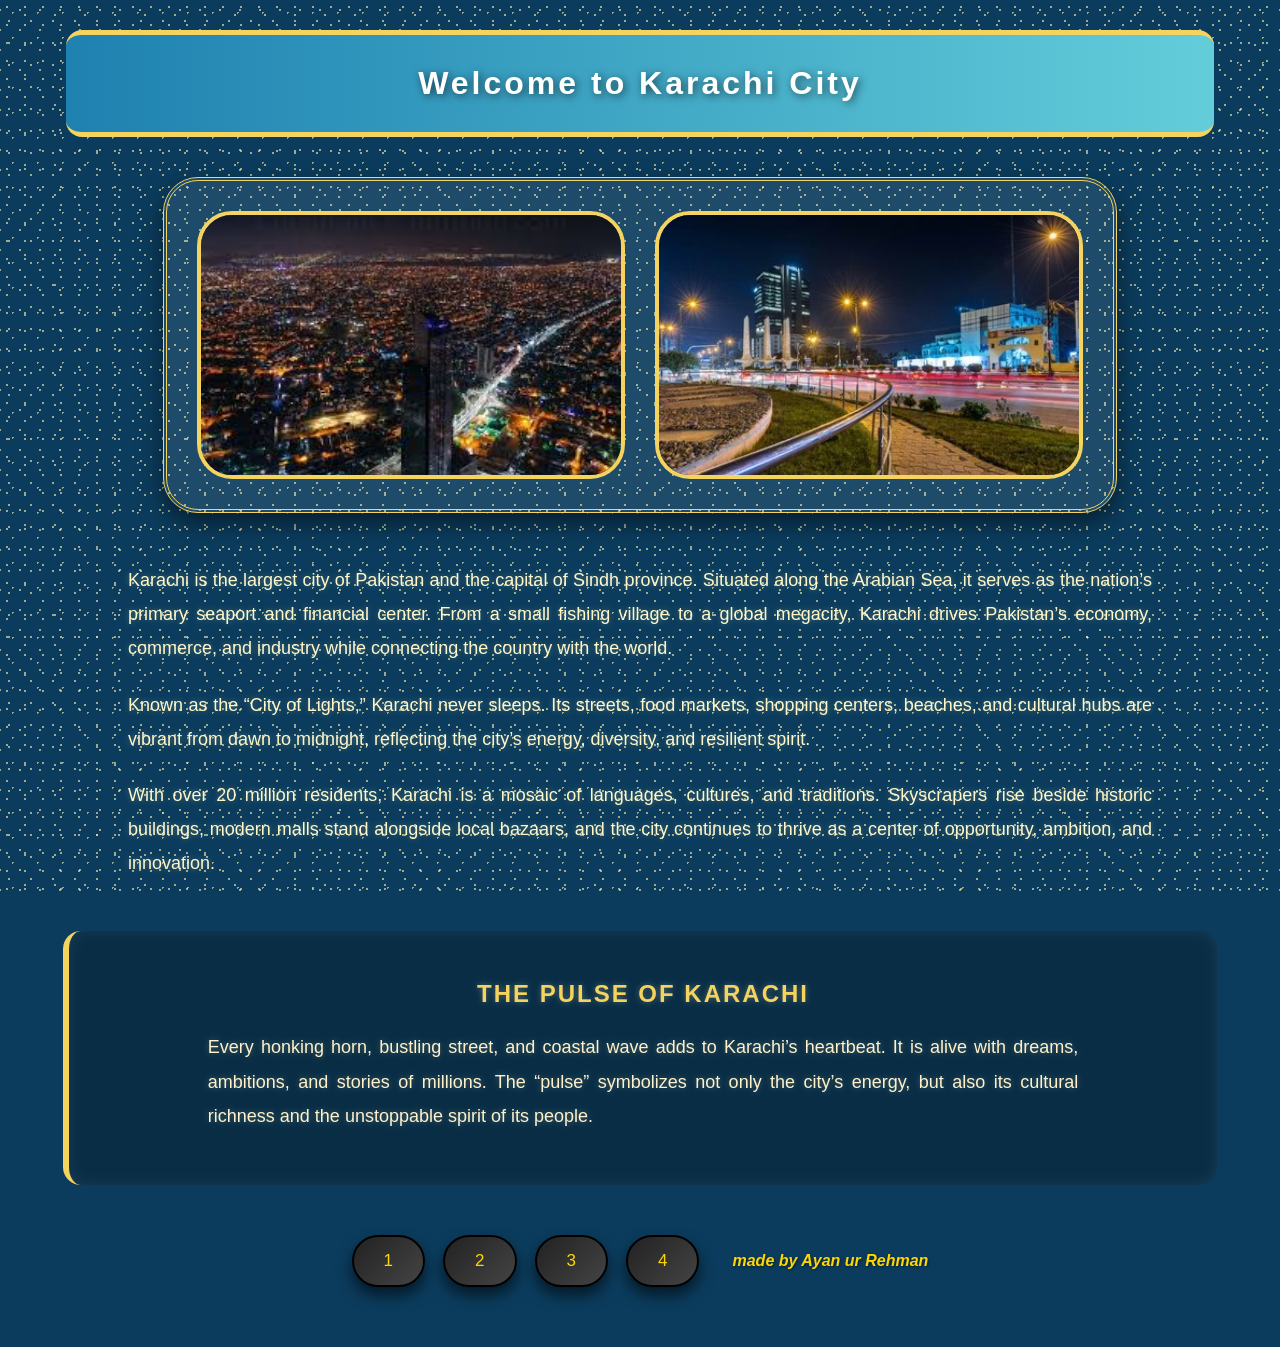
<file: index.html>
<!DOCTYPE html>
<html>
<head>
    <title>Karachi City - Page 1</title>

    <style>
        /* ===== BODY ===== */
        body {
            margin: 0;
            font-family: Arial, sans-serif;
            background-color: #0b3c5d;
            color: white;
            text-align: center;
            position: relative;
            overflow-x: hidden;
        }

        /* ===== STARS CONTAINER ===== */
        .stars {
            position: fixed;
            top: 0;
            left: 0;
            width: 100%;
            height: 100%;
            background-image:
                radial-gradient(circle, rgba(255, 243, 176, 0.6) 1px, transparent 1px),
                radial-gradient(circle, rgba(255, 243, 176, 0.6) 1px, transparent 1px),
                radial-gradient(circle, rgba(255, 243, 176, 0.6) 1px, transparent 1px),
                radial-gradient(circle, rgba(255, 243, 176, 0.6) 1px, transparent 1px),
                radial-gradient(circle, rgba(255, 243, 176, 0.6) 1px, transparent 1px);
            background-size: 20px 20px, 25px 25px, 30px 30px, 18px 18px, 22px 22px;
            background-position:
                50px 100px, 200px 300px, 400px 150px, 700px 250px, 900px 120px;
            z-index: 0;
            pointer-events: none;
        }

        /* ===== HEADING ===== */
        h1 {
            background: linear-gradient(to right, #1e81b0, #63cdda);
            padding: 30px;
            margin: 30px auto 40px auto;
            border-top: 5px solid #f4d35e;
            border-bottom: 5px solid #f4d35e;
            border-radius: 16px;
            letter-spacing: 3px;
            text-shadow: 2px 2px 8px rgba(0,0,0,0.6);
            width: 85%;
            position: relative;
            z-index: 1; /* above stars */
        }

        /* ===== IMAGE FRAME ===== */
        .image-frame {
            margin: 40px auto 50px auto;
            padding: 30px;
            background: rgba(255, 255, 255, 0.08);
            border: 4px double #f4d35e;
            border-radius: 35px;
            width: fit-content;
            box-shadow: 0 10px 25px rgba(0,0,0,0.5);
            position: relative;
            z-index: 1; /* above stars */
        }

        .image-box {
            display: flex;
            justify-content: center;
            gap: 30px;
        }

        .image-box img {
            width: 420px;
            height: 260px;
            object-fit: cover;
            border-radius: 35px;
            border: 4px solid #f4d35e;
            transition: 0.4s ease;
        }

        .image-box img:hover {
            transform: scale(1.08) rotate(-1deg);
            box-shadow: 0 12px 25px rgba(0,0,0,0.6);
        }

        /* ===== PARAGRAPHS ===== */
        p {
            width: 80%;
            margin: 22px auto;
            font-size: 18px;
            line-height: 1.9;
            color: #fff7cc;
            text-align: justify;
            position: relative;
            z-index: 1; /* above stars */
        }

        /* ===== CITY PULSE SECTION ===== */
        .city-pulse {
            width: 85%;
            margin: 50px auto;
            padding: 30px;
            background: rgba(0, 0, 0, 0.25);
            border-left: 6px solid #f4d35e;
            border-radius: 18px;
            box-shadow: inset 0 0 15px rgba(255,255,255,0.08);
            position: relative;
            z-index: 1; /* above stars */
        }

        .city-pulse h2 {
            color: #f4d35e;
            letter-spacing: 2px;
            margin-bottom: 15px;
        }

        .city-pulse p {
            color: #fff1cc;
        }

        /* ===== BUTTONS ===== */
        .buttons {
            margin: 45px 0 60px 0;
            display: flex;
            justify-content: center;
            align-items: center;
            gap: 18px;
            flex-wrap: wrap;
            position: relative;
            z-index: 1; /* above stars */
        }

        .buttons button {
            background: linear-gradient(135deg, #222, #444);
            color: #ffd700;
            border: 2px solid #000;
            padding: 14px 30px;
            font-size: 17px;
            border-radius: 30px;
            cursor: pointer;
            box-shadow: 0 8px 15px rgba(0,0,0,0.6);
            transition: 0.35s ease;
        }

        .buttons button:hover {
            background: linear-gradient(135deg, #555, #777);
            transform: translateY(-4px) scale(1.05);
            box-shadow: 0 12px 20px rgba(0,0,0,0.8);
            border-color: #ffd700;
            color: #0b3c5d;
        }

        .made-by {
            font-style: italic;
            font-weight: bold;
            color: #ffd700;
            margin-left: 15px;
            font-size: 16px;
            text-shadow: 1px 1px 3px rgba(0,0,0,0.5);
        }

        /* ===== EXTRA TEXT GLOW ===== */
        p, .city-pulse {
            text-shadow: 0 0 6px rgba(255,255,200,0.3);
        }
    </style>
</head>

<body>

<!-- ===== STARS BACKGROUND ===== -->
<div class="stars"></div>

<h1>Welcome to Karachi City</h1>

<!-- ===== IMAGE SECTION ===== -->
<div class="image-frame">
    <div class="image-box">
        <img src="1.jpg" alt="Karachi City">
        <img src="11.jpg" alt="Karachi City">
    </div>
</div>

<!-- ===== MAIN CONTENT ===== -->
<p>
Karachi is the largest city of Pakistan and the capital of Sindh province. Situated
along the Arabian Sea, it serves as the nation’s primary seaport and financial
center. From a small fishing village to a global megacity, Karachi drives Pakistan’s
economy, commerce, and industry while connecting the country with the world.
</p>

<p>
Known as the “City of Lights,” Karachi never sleeps. Its streets, food markets,
shopping centers, beaches, and cultural hubs are vibrant from dawn to midnight,
reflecting the city’s energy, diversity, and resilient spirit.
</p>

<p>
With over 20 million residents, Karachi is a mosaic of languages, cultures, and
traditions. Skyscrapers rise beside historic buildings, modern malls stand
alongside local bazaars, and the city continues to thrive as a center of
opportunity, ambition, and innovation.
</p>

<!-- ===== UNIQUE SECTION: CITY PULSE ===== -->
<div class="city-pulse">
    <h2>THE PULSE OF KARACHI</h2>
    <p>
Every honking horn, bustling street, and coastal wave adds to Karachi’s
heartbeat. It is alive with dreams, ambitions, and stories of millions. The
“pulse” symbolizes not only the city’s energy, but also its cultural richness
and the unstoppable spirit of its people.
    </p>
</div>

<!-- ===== BUTTONS ===== -->
<div class="buttons">
    <a href="index.html"><button>1</button></a>
    <a href="page2.html"><button>2</button></a>
    <a href="page3.html"><button>3</button></a>
    <a href="page4.html"><button>4</button></a>
    <span class="made-by">made by Ayan ur Rehman</span>
</div>

</body>
</html>
</file>
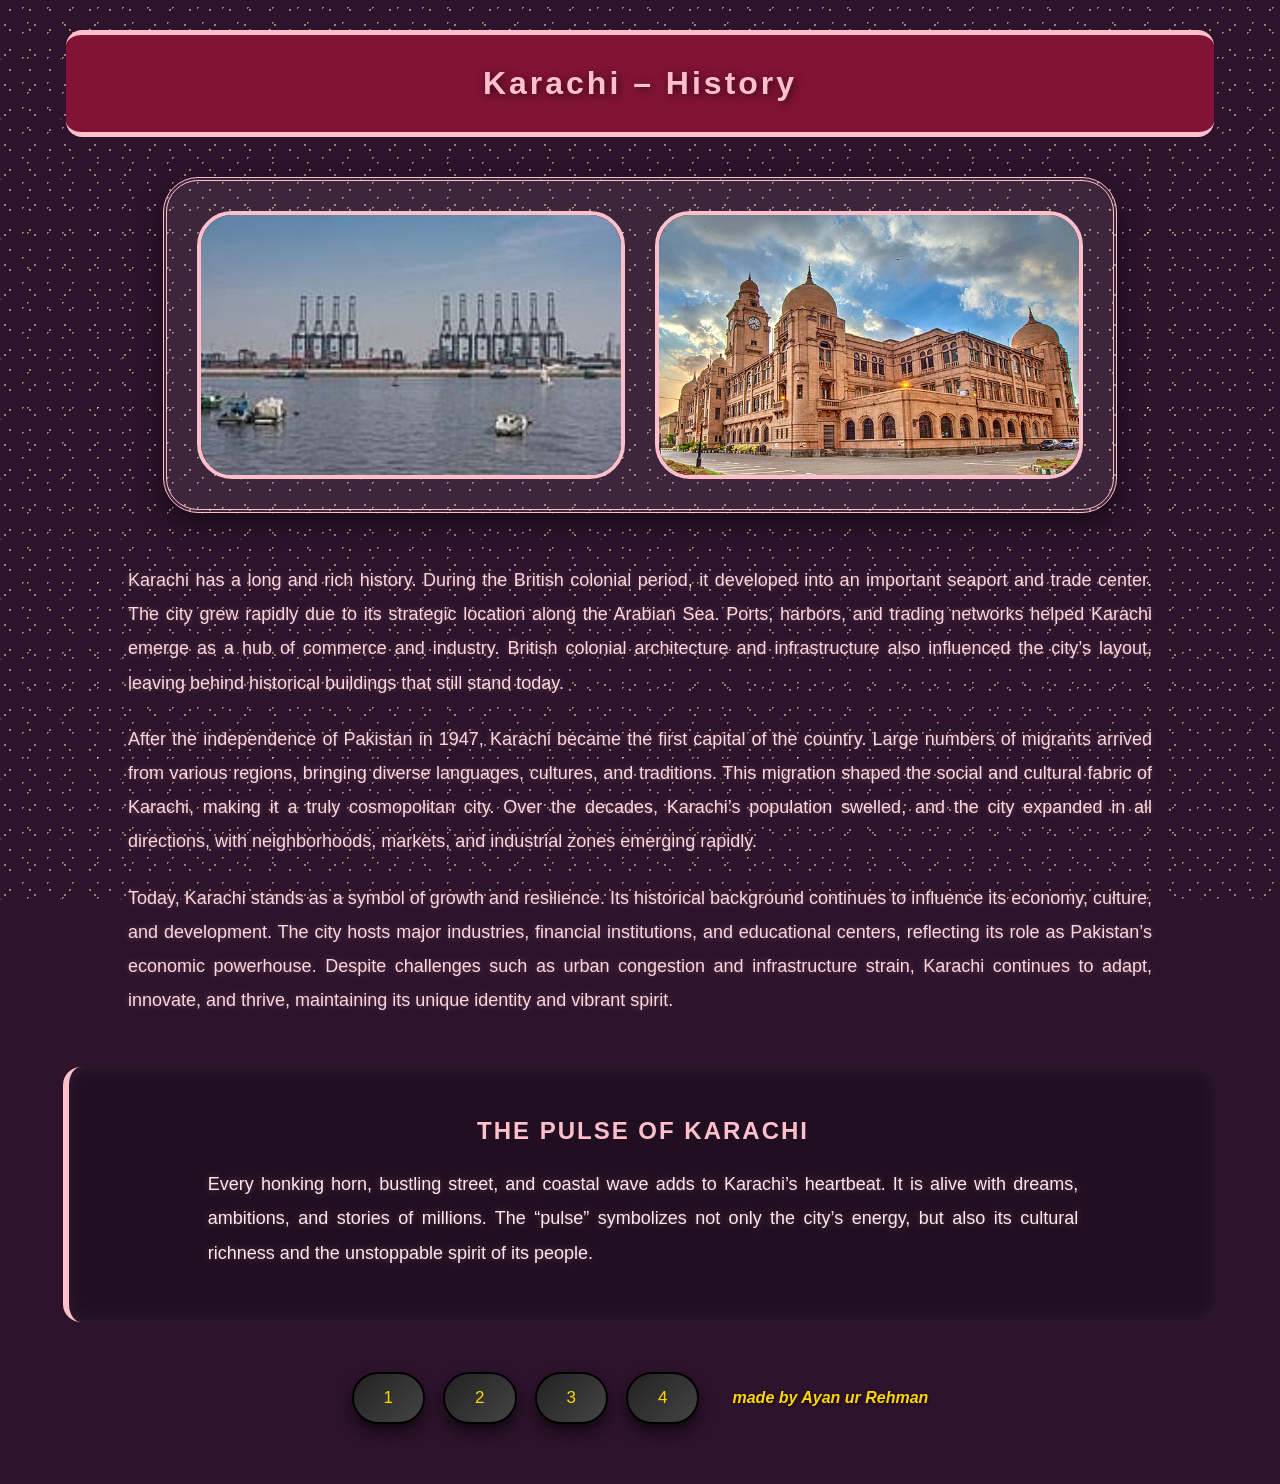
<file: page2.html>
<!DOCTYPE html>
<html>
<head>
    <title>Karachi City - Page 2</title>
    <style>
        /* ===== BODY ===== */
        body {
            margin: 0;
            font-family: Arial, sans-serif;
            background-color: #2d132c; /* dark purple */
            color: #ffc0cb;
            text-align: center;
            position: relative;
            overflow-x: hidden;
        }

        /* ===== STARS + TRIANGLES BACKGROUND ===== */
        .shapes {
            position: fixed;
            top: 0;
            left: 0;
            width: 100%;
            height: 100%;
            z-index: 0;
            pointer-events: none;
            background-image:
                radial-gradient(circle, rgba(255, 243, 176, 0.5) 1px, transparent 1px),
                radial-gradient(circle, rgba(255, 243, 176, 0.5) 1px, transparent 1px),
                radial-gradient(circle, rgba(255, 243, 176, 0.5) 1px, transparent 1px),
                radial-gradient(circle, rgba(255, 243, 176, 0.5) 1px, transparent 1px),
                linear-gradient(45deg, rgba(255, 255, 192, 0.15) 2px, transparent 2px),
                linear-gradient(-45deg, rgba(255, 255, 192, 0.15) 2px, transparent 2px);
            background-size:
                25px 25px, 30px 30px, 35px 35px, 20px 20px,
                60px 60px, 60px 60px;
            background-position:
                60px 120px, 200px 400px, 500px 250px, 800px 180px,
                0 0, 30px 30px;
        }

        /* ===== HEADING ===== */
        h1 {
            background-color: #801336;
            padding: 30px;
            margin: 30px auto 40px auto;
            border-top: 5px solid #ffc0cb;
            border-bottom: 5px solid #ffc0cb;
            border-radius: 16px;
            letter-spacing: 3px;
            text-shadow: 2px 2px 8px rgba(0,0,0,0.6);
            width: 85%;
            position: relative;
            z-index: 1;
        }

        /* ===== IMAGE FRAME ===== */
        .image-frame {
            margin: 40px auto 50px auto;
            padding: 30px;
            background: rgba(255, 255, 255, 0.08);
            border: 4px double #ffc0cb;
            border-radius: 35px;
            width: fit-content;
            box-shadow: 0 10px 25px rgba(0,0,0,0.5);
            position: relative;
            z-index: 1;
        }

        .image-box {
            display: flex;
            justify-content: center;
            gap: 30px;
        }

        .image-box img {
            width: 420px;
            height: 260px;
            object-fit: cover;
            border-radius: 35px;
            border: 4px solid #ffc0cb;
            transition: 0.4s ease;
        }

        .image-box img:hover {
            transform: scale(1.08) rotate(-1deg);
            box-shadow: 0 12px 25px rgba(0,0,0,0.6);
        }

        /* ===== PARAGRAPHS ===== */
        p {
            width: 80%;
            margin: 22px auto;
            font-size: 18px;
            line-height: 1.9;
            text-align: justify;
            color: #ffd6e0;
            position: relative;
            z-index: 1;
            text-shadow: 0 0 6px rgba(255, 220, 200, 0.3);
        }

        /* ===== CITY PULSE ===== */
        .city-pulse {
            width: 85%;
            margin: 50px auto;
            padding: 30px;
            background: rgba(0, 0, 0, 0.25);
            border-left: 6px solid #ffc0cb;
            border-radius: 18px;
            box-shadow: inset 0 0 15px rgba(255,255,255,0.08);
            position: relative;
            z-index: 1;
        }

        .city-pulse h2 {
            color: #ffc0cb;
            letter-spacing: 2px;
            margin-bottom: 15px;
        }

        .city-pulse p {
            color: #ffe6f0;
        }

        /* ===== BUTTONS ===== */
        .buttons {
            margin: 45px 0 60px 0;
            display: flex;
            justify-content: center;
            align-items: center;
            gap: 18px;
            flex-wrap: wrap;
            position: relative;
            z-index: 1;
        }

        .buttons button {
            background: linear-gradient(135deg, #222, #444);
            color: #ffd700;
            border: 2px solid #000;
            padding: 14px 30px;
            font-size: 17px;
            border-radius: 30px;
            cursor: pointer;
            box-shadow: 0 8px 15px rgba(0,0,0,0.6);
            transition: 0.35s ease;
        }

        .buttons button:hover {
            background: linear-gradient(135deg, #555, #777);
            transform: translateY(-4px) scale(1.05);
            box-shadow: 0 12px 20px rgba(0,0,0,0.8);
            border-color: #ffd700;
            color: #2d132c;
        }

        .made-by {
            font-style: italic;
            font-weight: bold;
            color: #ffd700;
            margin-left: 15px;
            font-size: 16px;
            text-shadow: 1px 1px 3px rgba(0,0,0,0.5);
        }
    </style>
</head>

<body>

<!-- ===== STARS & TRIANGLES BACKGROUND ===== -->
<div class="shapes"></div>

<h1>Karachi – History</h1>

<!-- ===== IMAGE SECTION ===== -->
<div class="image-frame">
    <div class="image-box">
        <img src="2.jpg" alt="Karachi City">
        <img src="22.jpg" alt="Karachi City">
    </div>
</div>

<!-- ===== MAIN CONTENT ===== -->
<p>
Karachi has a long and rich history. During the British colonial period, it developed into an important seaport and trade center. The city grew rapidly due to its strategic location along the Arabian Sea. Ports, harbors, and trading networks helped Karachi emerge as a hub of commerce and industry. British colonial architecture and infrastructure also influenced the city’s layout, leaving behind historical buildings that still stand today.
</p>

<p>
After the independence of Pakistan in 1947, Karachi became the first capital of the country. Large numbers of migrants arrived from various regions, bringing diverse languages, cultures, and traditions. This migration shaped the social and cultural fabric of Karachi, making it a truly cosmopolitan city. Over the decades, Karachi’s population swelled, and the city expanded in all directions, with neighborhoods, markets, and industrial zones emerging rapidly.
</p>

<p>
Today, Karachi stands as a symbol of growth and resilience. Its historical background continues to influence its economy, culture, and development. The city hosts major industries, financial institutions, and educational centers, reflecting its role as Pakistan’s economic powerhouse. Despite challenges such as urban congestion and infrastructure strain, Karachi continues to adapt, innovate, and thrive, maintaining its unique identity and vibrant spirit.
</p>

<!-- ===== CITY PULSE ===== -->
<div class="city-pulse">
    <h2>THE PULSE OF KARACHI</h2>
    <p>
Every honking horn, bustling street, and coastal wave adds to Karachi’s heartbeat. It is alive with dreams, ambitions, and stories of millions. The “pulse” symbolizes not only the city’s energy, but also its cultural richness and the unstoppable spirit of its people.
    </p>
</div>

<!-- ===== BUTTONS ===== -->
<div class="buttons">
    <a href="index.html"><button>1</button></a>
    <a href="page2.html"><button>2</button></a>
    <a href="page3.html"><button>3</button></a>
    <a href="page4.html"><button>4</button></a>
    <span class="made-by">made by Ayan ur Rehman</span>
</div>

</body>
</html>
</file>
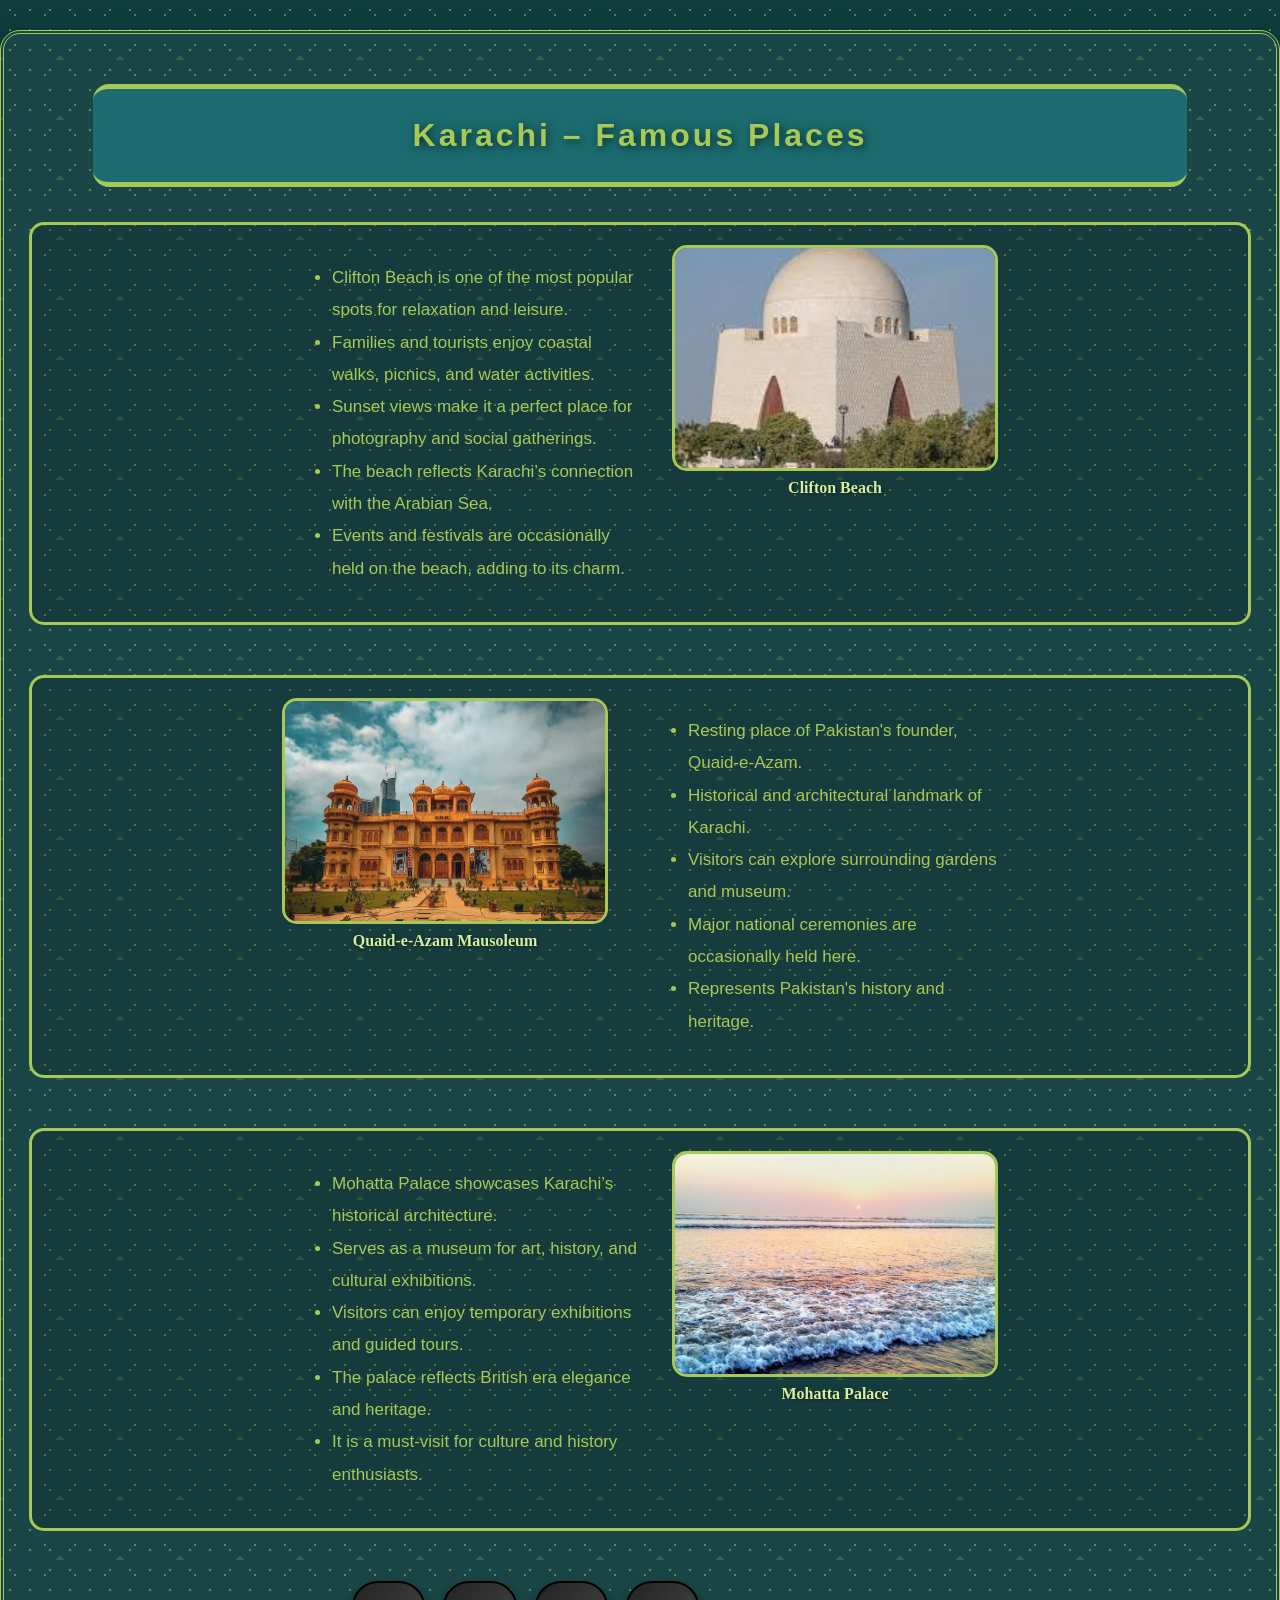
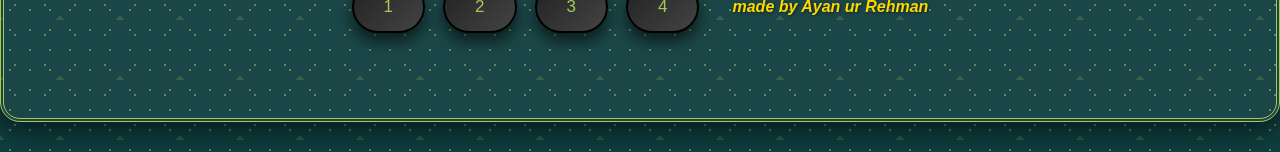
<file: page3.html>
<!DOCTYPE html>
<html>
<head>
    <title>Karachi City - Page 3</title>
    <style>
        body {
            margin: 0;
            font-family: Arial, sans-serif;
            background-color: #0f3d3e; /* dark teal */
            color: #a7c957; /* green text */
            text-align: center;
            position: relative;
            overflow-x: hidden;
        }

        /* ===== ANIMATED SHAPES BACKGROUND ===== */
        .shapes {
            position: fixed;
            top: 0;
            left: 0;
            width: 200%;
            height: 200%;
            z-index: 0;
            pointer-events: none;
            background-image:
                radial-gradient(circle, rgba(167,201,87,0.5) 1px, transparent 1px),
                radial-gradient(circle, rgba(167,201,87,0.5) 1px, transparent 1px),
                linear-gradient(45deg, rgba(167,201,87,0.2) 3px, transparent 3px),
                linear-gradient(-45deg, rgba(167,201,87,0.2) 3px, transparent 3px);
            background-size:
                20px 20px, 30px 30px, 60px 60px, 60px 60px;
            animation: moveShapes 120s linear infinite;
        }

        @keyframes moveShapes {
            0% { transform: translate(0,0); }
            100% { transform: translate(-60px, -60px); }
        }

        .page-border {
            margin: 30px auto;
            padding: 25px;
            border: 4px double #a7c957;
            border-radius: 20px;
            background: rgba(255,255,255,0.05);
            box-shadow: 0 10px 25px rgba(0,0,0,0.5);
            position: relative;
            z-index: 1;
        }

        h1 {
            background-color: #1b6b6f;
            padding: 28px;
            margin: 25px auto 35px auto;
            border-top: 5px solid #a7c957;
            border-bottom: 5px solid #a7c957;
            border-radius: 16px;
            letter-spacing: 3px;
            text-shadow: 2px 2px 8px rgba(0,0,0,0.6);
            width: 85%;
            position: relative;
            z-index: 1;
        }

        /* ===== SECTION BORDER FOR IMAGE + POINTS ===== */
        .section-box {
            display: flex;
            align-items: stretch;
            justify-content: center;
            gap: 30px;
            padding: 20px;
            border: 3px solid #a7c957;
            border-radius: 15px;
            background: rgba(0,0,0,0.15);
            margin-bottom: 50px;
            position: relative;
            z-index: 1;
        }

        .section-left-image .image-box { order: 1; }
        .section-left-image .points { order: 2; }
        .section-right-image .image-box { order: 2; }
        .section-right-image .points { order: 1; }

        .image-box {
            display: flex;
            flex-direction: column;
            align-items: center;
        }

        .image-box img {
            width: 320px;
            height: 220px;
            object-fit: cover;
            border-radius: 15px;
            border: 3px solid #a7c957;
            transition: 0.3s ease;
        }

        .image-box img:hover {
            transform: scale(1.05) rotate(-1deg);
            box-shadow: 0 10px 20px rgba(0,0,0,0.5);
        }

        .image-caption {
            margin-top: 8px;
            font-size: 16px;
            font-weight: bold;
            font-family: 'Georgia', serif;
            color: #d6f0a1;
            text-shadow: 1px 1px 3px rgba(0,0,0,0.5);
        }

        .points {
            display: flex;
            flex-direction: column;
            justify-content: space-between;
            text-align: left;
            line-height: 1.9;
            font-size: 17px;
            min-height: 220px;
            width: 320px;
        }

        .points li { margin-left: 10px; }

        .buttons {
            margin: 40px 0 60px 0;
            display: flex;
            justify-content: center;
            align-items: center;
            gap: 18px;
            flex-wrap: wrap;
            position: relative;
            z-index: 1;
        }

        .buttons button {
            background: linear-gradient(135deg, #222, #444);
            color: #a7c957;
            border: 2px solid #000;
            padding: 14px 30px;
            font-size: 17px;
            border-radius: 30px;
            cursor: pointer;
            box-shadow: 0 8px 15px rgba(0,0,0,0.6);
            transition: 0.35s ease;
        }

        .buttons button:hover {
            transform: translateY(-4px) scale(1.05);
            box-shadow: 0 12px 20px rgba(0,0,0,0.8);
            border-color: #a7c957;
            color: #0f3d3e;
        }

        .made-by {
            font-style: italic;
            font-weight: bold;
            color: #ffd700;
            margin-left: 15px;
            font-size: 16px;
            text-shadow: 1px 1px 3px rgba(0,0,0,0.5);
        }

        @media (max-width: 900px) {
            .section-box { flex-direction: column; align-items: center; }
            .points, .image-box img { width: 80%; height: auto; }
            .points { margin-top: 20px; }
        }
    </style>
</head>
<body>

<div class="shapes"></div>

<div class="page-border">

    <h1>Karachi – Famous Places</h1>

    <!-- FIRST IMAGE + POINTS INSIDE BORDER BOX -->
    <div class="section-box section-right-image">
        <ul class="points">
            <li>Clifton Beach is one of the most popular spots for relaxation and leisure.</li>
            <li>Families and tourists enjoy coastal walks, picnics, and water activities.</li>
            <li>Sunset views make it a perfect place for photography and social gatherings.</li>
            <li>The beach reflects Karachi’s connection with the Arabian Sea.</li>
            <li>Events and festivals are occasionally held on the beach, adding to its charm.</li>
        </ul>
        <div class="image-box">
            <img src="3.jpg" alt="Clifton Beach">
            <div class="image-caption">Clifton Beach</div>
        </div>
    </div>

    <!-- SECOND IMAGE + POINTS INSIDE BORDER BOX -->
    <div class="section-box section-left-image">
        <div class="image-box">
            <img src="32.jpg" alt="Quaid-e-Azam Mausoleum">
            <div class="image-caption">Quaid-e-Azam Mausoleum</div>
        </div>
        <ul class="points">
            <li>Resting place of Pakistan's founder, Quaid-e-Azam.</li>
            <li>Historical and architectural landmark of Karachi.</li>
            <li>Visitors can explore surrounding gardens and museum.</li>
            <li>Major national ceremonies are occasionally held here.</li>
            <li>Represents Pakistan's history and heritage.</li>
        </ul>
    </div>

    <!-- THIRD IMAGE + POINTS INSIDE BORDER BOX -->
    <div class="section-box section-right-image">
        <ul class="points">
            <li>Mohatta Palace showcases Karachi’s historical architecture.</li>
            <li>Serves as a museum for art, history, and cultural exhibitions.</li>
            <li>Visitors can enjoy temporary exhibitions and guided tours.</li>
            <li>The palace reflects British era elegance and heritage.</li>
            <li>It is a must-visit for culture and history enthusiasts.</li>
        </ul>
        <div class="image-box">
            <img src="33.jpg" alt="Mohatta Palace">
            <div class="image-caption">Mohatta Palace</div>
        </div>
    </div>

    <!-- BUTTONS -->
    <div class="buttons">
        <a href="index.html"><button>1</button></a>
        <a href="page2.html"><button>2</button></a>
        <a href="page3.html"><button>3</button></a>
        <a href="page4.html"><button>4</button></a>
        <span class="made-by">made by Ayan ur Rehman</span>
    </div>

</div>

</body>
</html>
</file>
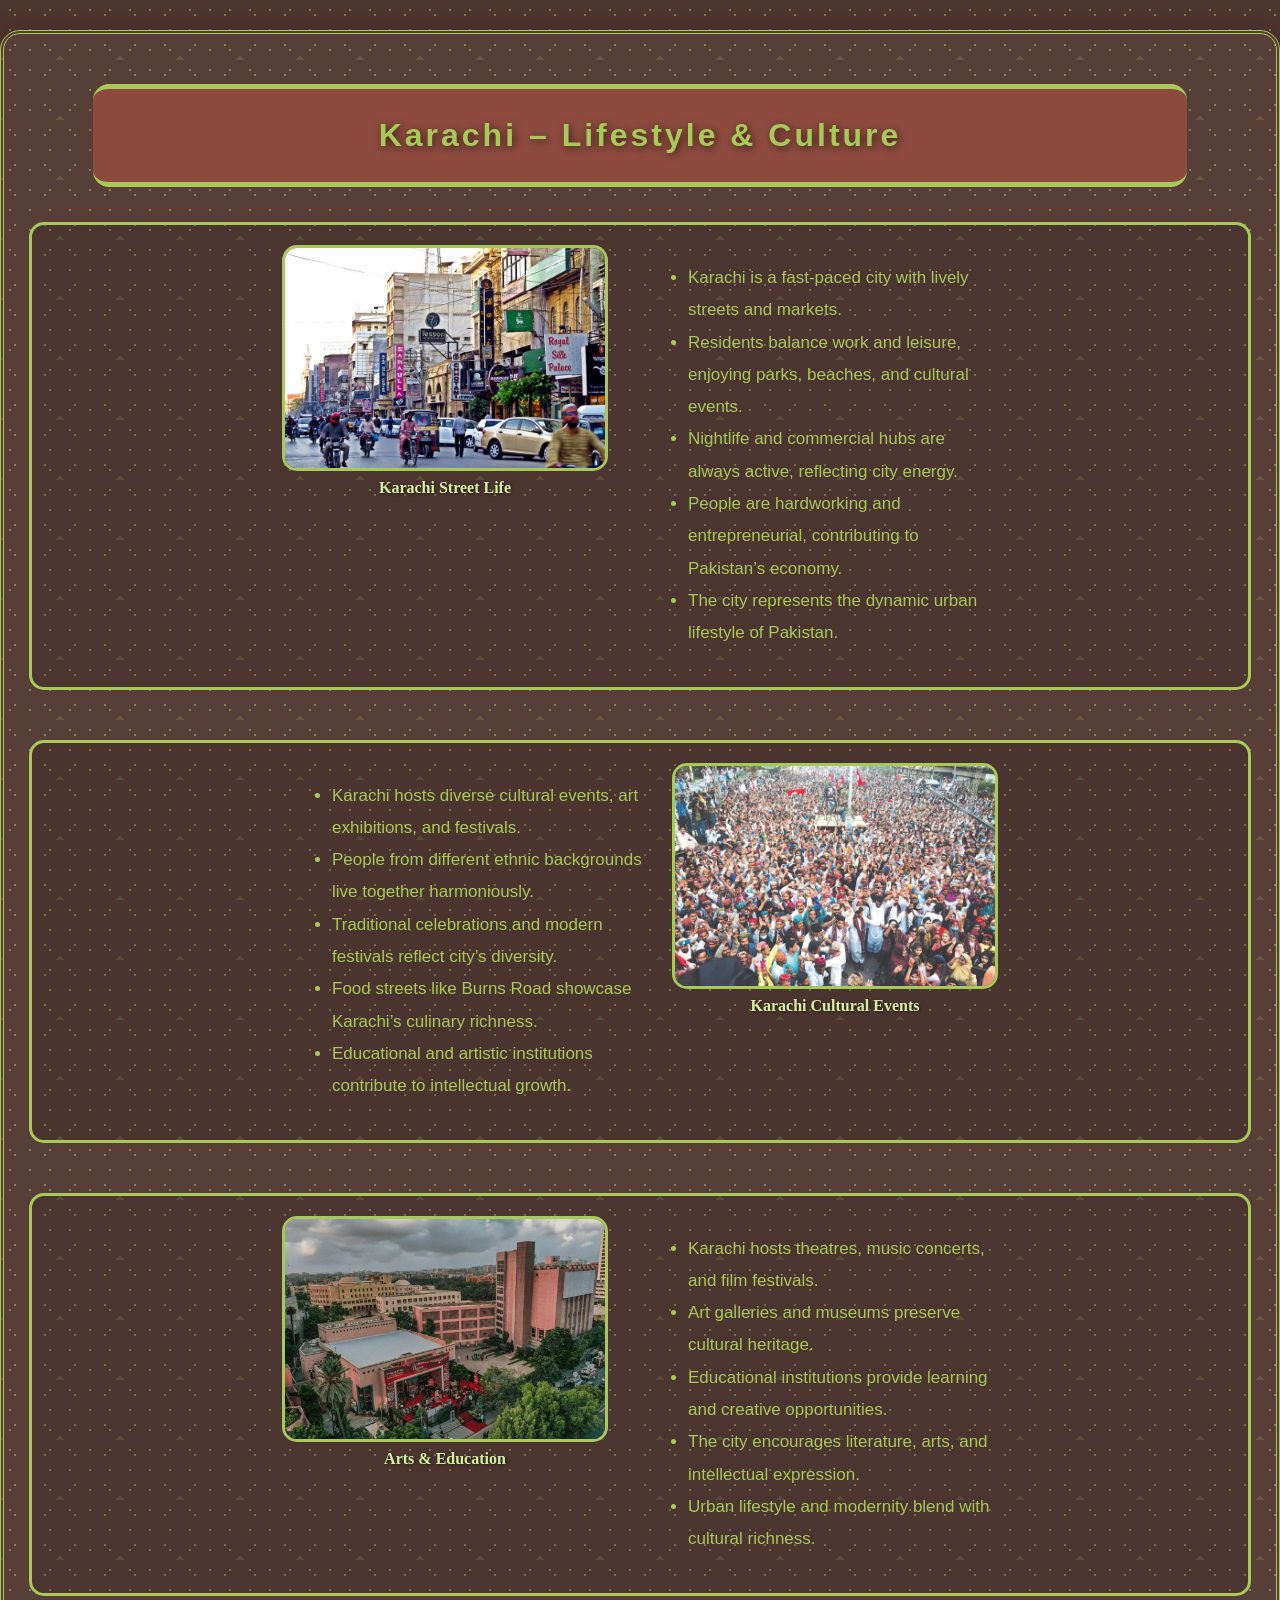
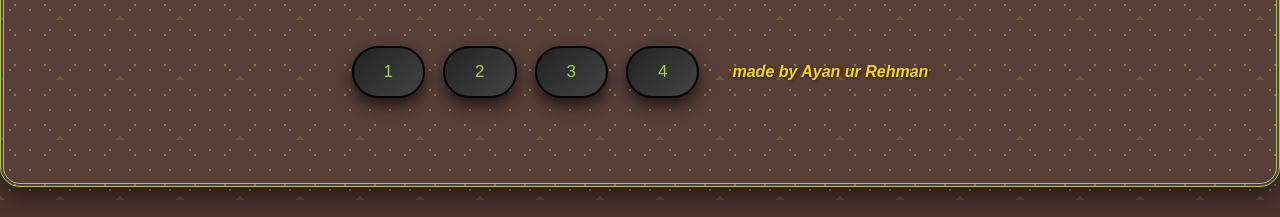
<file: page4.html>
<!DOCTYPE html>
<html>
<head>
    <title>Karachi City - Page 4</title>
    <style>
        body {
            margin: 0;
            font-family: Arial, sans-serif;
            background-color: #4e342e; /* dark brown */
            color: #a7c957; /* green text */
            text-align: center;
            position: relative;
            overflow-x: hidden;
        }

        /* ===== ANIMATED SHAPES BACKGROUND ===== */
        .shapes {
            position: fixed;
            top: 0;
            left: 0;
            width: 200%;
            height: 200%;
            z-index: 0;
            pointer-events: none;
            background-image:
                radial-gradient(circle, rgba(167,201,87,0.5) 1px, transparent 1px),
                radial-gradient(circle, rgba(167,201,87,0.5) 1px, transparent 1px),
                linear-gradient(45deg, rgba(167,201,87,0.2) 3px, transparent 3px),
                linear-gradient(-45deg, rgba(167,201,87,0.2) 3px, transparent 3px);
            background-size:
                20px 20px, 30px 30px, 60px 60px, 60px 60px;
            animation: moveShapes 120s linear infinite;
        }

        @keyframes moveShapes {
            0% { transform: translate(0,0); }
            100% { transform: translate(-60px, -60px); }
        }

        .page-border {
            margin: 30px auto;
            padding: 25px;
            border: 4px double #a7c957;
            border-radius: 20px;
            background: rgba(255,255,255,0.05);
            box-shadow: 0 10px 25px rgba(0,0,0,0.5);
            position: relative;
            z-index: 1;
        }

        h1 {
            background-color: #8d4b3e;
            padding: 28px;
            margin: 25px auto 35px auto;
            border-top: 5px solid #a7c957;
            border-bottom: 5px solid #a7c957;
            border-radius: 16px;
            letter-spacing: 3px;
            text-shadow: 2px 2px 8px rgba(0,0,0,0.6);
            width: 85%;
            position: relative;
            z-index: 1;
        }

        /* ===== SECTION BORDER FOR IMAGE + POINTS ===== */
        .section-box {
            display: flex;
            align-items: stretch;
            justify-content: center;
            gap: 30px;
            padding: 20px;
            border: 3px solid #a7c957;
            border-radius: 15px;
            background: rgba(0,0,0,0.15);
            margin-bottom: 50px;
            position: relative;
            z-index: 1;
        }

        .section-left-image .image-box { order: 1; }
        .section-left-image .points { order: 2; }
        .section-right-image .image-box { order: 2; }
        .section-right-image .points { order: 1; }

        .image-box {
            display: flex;
            flex-direction: column;
            align-items: center;
        }

        .image-box img {
            width: 320px;
            height: 220px;
            object-fit: cover;
            border-radius: 15px;
            border: 3px solid #a7c957;
            transition: 0.3s ease;
        }

        .image-box img:hover {
            transform: scale(1.05) rotate(-1deg);
            box-shadow: 0 10px 20px rgba(0,0,0,0.5);
        }

        .image-caption {
            margin-top: 8px;
            font-size: 16px;
            font-weight: bold;
            font-family: 'Georgia', serif;
            color: #d6f0a1;
            text-shadow: 1px 1px 3px rgba(0,0,0,0.5);
        }

        .points {
            display: flex;
            flex-direction: column;
            justify-content: space-between;
            text-align: left;
            line-height: 1.9;
            font-size: 17px;
            min-height: 220px;
            width: 320px;
        }

        .points li { margin-left: 10px; }

        .buttons {
            margin: 40px 0 60px 0;
            display: flex;
            justify-content: center;
            align-items: center;
            gap: 18px;
            flex-wrap: wrap;
            position: relative;
            z-index: 1;
        }

        .buttons button {
            background: linear-gradient(135deg, #222, #444);
            color: #a7c957;
            border: 2px solid #000;
            padding: 14px 30px;
            font-size: 17px;
            border-radius: 30px;
            cursor: pointer;
            box-shadow: 0 8px 15px rgba(0,0,0,0.6);
            transition: 0.35s ease;
        }

        .buttons button:hover {
            transform: translateY(-4px) scale(1.05);
            box-shadow: 0 12px 20px rgba(0,0,0,0.8);
            border-color: #a7c957;
            color: #4e342e;
        }

        .made-by {
            font-style: italic;
            font-weight: bold;
            color: #ffd700;
            margin-left: 15px;
            font-size: 16px;
            text-shadow: 1px 1px 3px rgba(0,0,0,0.5);
        }

        @media (max-width: 900px) {
            .section-box { flex-direction: column; align-items: center; }
            .points, .image-box img { width: 80%; height: auto; }
            .points { margin-top: 20px; }
        }
    </style>
</head>
<body>

<div class="shapes"></div>

<div class="page-border">

    <h1>Karachi – Lifestyle & Culture</h1>

    <!-- FIRST IMAGE + POINTS INSIDE BORDER BOX -->
    <div class="section-box section-left-image">
        <div class="image-box">
            <img src="4.jpg" alt="Karachi Lifestyle">
            <div class="image-caption">Karachi Street Life</div>
        </div>
        <ul class="points">
            <li>Karachi is a fast-paced city with lively streets and markets.</li>
            <li>Residents balance work and leisure, enjoying parks, beaches, and cultural events.</li>
            <li>Nightlife and commercial hubs are always active, reflecting city energy.</li>
            <li>People are hardworking and entrepreneurial, contributing to Pakistan’s economy.</li>
            <li>The city represents the dynamic urban lifestyle of Pakistan.</li>
        </ul>
    </div>

    <!-- SECOND IMAGE + POINTS INSIDE BORDER BOX -->
    <div class="section-box section-right-image">
        <ul class="points">
            <li>Karachi hosts diverse cultural events, art exhibitions, and festivals.</li>
            <li>People from different ethnic backgrounds live together harmoniously.</li>
            <li>Traditional celebrations and modern festivals reflect city’s diversity.</li>
            <li>Food streets like Burns Road showcase Karachi’s culinary richness.</li>
            <li>Educational and artistic institutions contribute to intellectual growth.</li>
        </ul>
        <div class="image-box">
            <img src="42.jpg" alt="Karachi Culture">
            <div class="image-caption">Karachi Cultural Events</div>
        </div>
    </div>

    <!-- THIRD IMAGE + POINTS INSIDE BORDER BOX -->
    <div class="section-box section-left-image">
        <div class="image-box">
            <img src="43.jpg" alt="Arts and Education">
            <div class="image-caption">Arts & Education</div>
        </div>
        <ul class="points">
            <li>Karachi hosts theatres, music concerts, and film festivals.</li>
            <li>Art galleries and museums preserve cultural heritage.</li>
            <li>Educational institutions provide learning and creative opportunities.</li>
            <li>The city encourages literature, arts, and intellectual expression.</li>
            <li>Urban lifestyle and modernity blend with cultural richness.</li>
        </ul>
    </div>

    <!-- BUTTONS -->
    <div class="buttons">
        <a href="index.html"><button>1</button></a>
        <a href="page2.html"><button>2</button></a>
        <a href="page3.html"><button>3</button></a>
        <a href="page4.html"><button>4</button></a>
        <span class="made-by">made by Ayan ur Rehman</span>
    </div>

</div>

</body>
</html>
</file>
